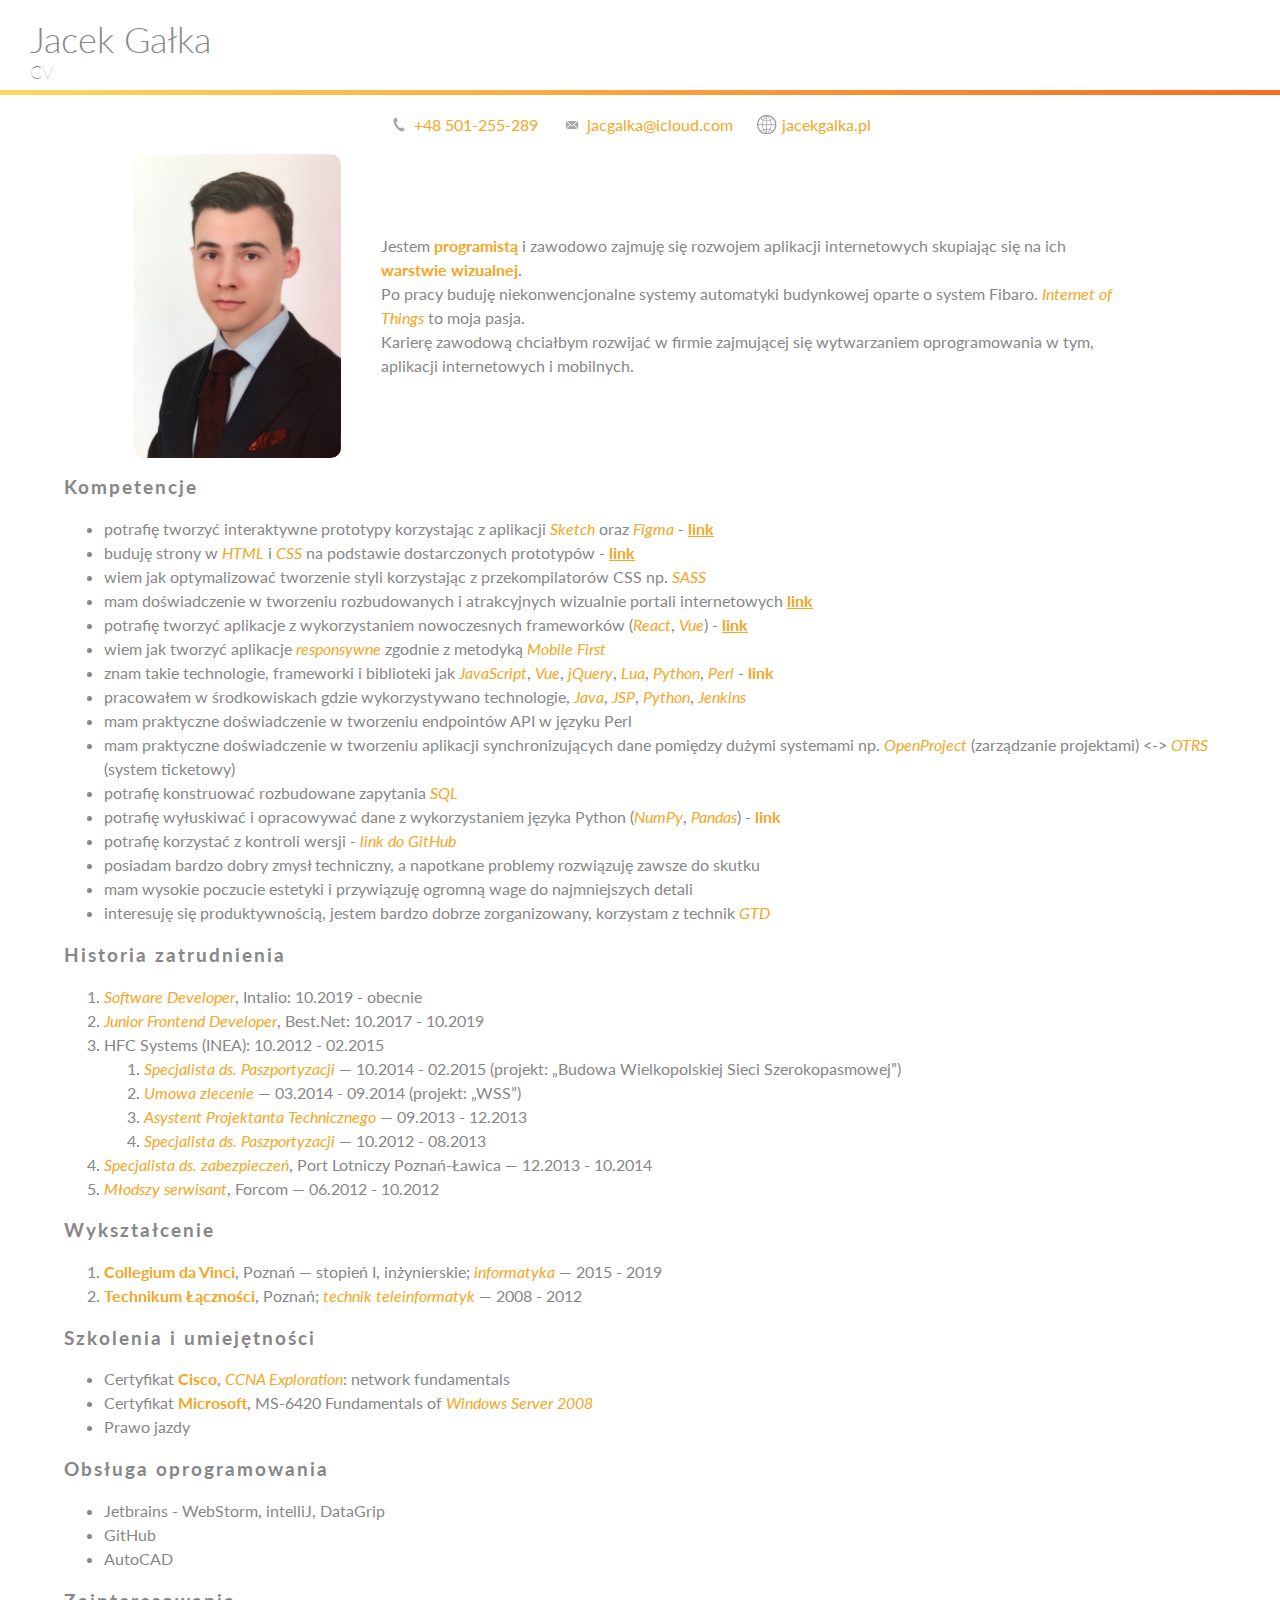
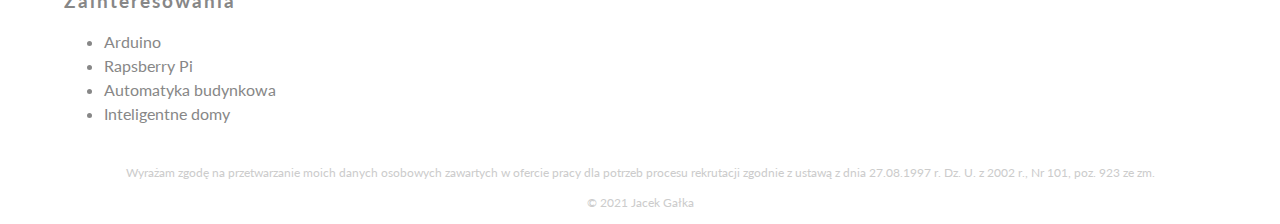
<file: docs/index.html>
<!DOCTYPE html>
<html>
	<head>
		<meta charset="utf-8">
		<meta name="viewport" content="width=device-width, initial-scale=1">
		<title>Jacek Gałka | CV</title>
		<link rel="stylesheet" href="css/main.css">
	</head>
	<body>
		<header>
			<div class="header-logos">
				<a href="http://jacekgalka.pl" id="logo">
					<h1>Jacek Gałka</h1>
					<h2>CV</h2>
				</a>
			</div>
			<div class="gradient-border"></div>
		</header>
		<div class="content">
			<section class="contact-info">
				<span class="phone"><a href="tel:+48 501-255-289">+48 501-255-289</a></span>
				<span class="mail"><a href="mailto:jacgalka@icloud.com">jacgalka@icloud.com</a></span>
				<span class="website"><a href="http://jacekgalka.pl">jacekgalka.pl</a></span>
			</section>

			<section class="description">
				<img src="img/jacek-new.jpg" alt="Zdjęcie profilowe" class="profile-photo">
				<p>
					Jestem <b>programistą</b> i zawodowo zajmuję się rozwojem aplikacji internetowych skupiając się na ich <b>warstwie wizualnej</b>.
					<br>
					Po pracy buduję niekonwencjonalne systemy automatyki budynkowej oparte o system Fibaro. <i>Internet of Things</i> to moja pasja.
					<br>
					Karierę zawodową chciałbym rozwijać w firmie zajmującej się wytwarzaniem oprogramowania w tym, aplikacji internetowych i mobilnych.

				</p>
			</section>

			<section id="kompetencje" class="informacje">
				<h3>Kompetencje</h3>
				<ul>
					<li>potrafię tworzyć interaktywne prototypy korzystając z aplikacji <i>Sketch</i> oraz <i>Figma</i> - <a href="https://www.sketch.com/s/3a93ea0c-9234-4f59-8a90-f891801ad3f0/a/JJ2wb7/play"><b><u>link</u></b></a></li>
					<li>buduję strony w <i>HTML</i> i <i>CSS</i> na podstawie dostarczonych prototypów - <a href="https://maxibiuro.pl"><b><u>link</u></b></a></li>
					<li>wiem jak optymalizować tworzenie styli korzystając z przekompilatorów CSS np. <i>SASS</i></li>
					<li>mam doświadczenie w tworzeniu rozbudowanych i atrakcyjnych wizualnie portali internetowych <a href="httsp://peka.pl/"><b><u>link</u></b></a></li>
					<li>potrafię tworzyć aplikacje z wykorzystaniem nowoczesnych frameworków (<i>React</i>, <i>Vue</i>) - <a href="http://jacekgalka.pl/art-dent-age"><b><u>link</u></b></a> </li>
					<li>wiem jak tworzyć aplikacje <i>responsywne</i> zgodnie z metodyką <i>Mobile First</i></li>
					<li>znam takie technologie, frameworki i biblioteki jak <i>JavaScript</i>, <i>Vue</i>, <i>jQuery</i>, <i>Lua</i>, <i>Python</i>, <i>Perl</i> - <a href="https://github.com/Jaclawiciel"><b>link</b></a></li>
					<li>pracowałem w środkowiskach gdzie wykorzystywano technologie, <i>Java</i>, <i>JSP</i>, <i>Python</i>, <i>Jenkins</i></li>
					<li>mam praktyczne doświadczenie w tworzeniu endpointów API w języku Perl</li>
					<li>mam praktyczne doświadczenie w tworzeniu aplikacji synchronizujących dane pomiędzy dużymi systemami np. <i>OpenProject</i> (zarządzanie projektami) <-> <i>OTRS</i> (system ticketowy)</li>
					<li>potrafię konstruować rozbudowane zapytania <i>SQL</i></li>
					<li>potrafię wyłuskiwać i opracowywać dane z wykorzystaniem języka Python (<i>NumPy</i>, <i>Pandas</i>) - <a href="https://github.com/xnextx/Fibaro_ML_KevinMode"><b>link</b></a></li>
					<li>potrafię korzystać z kontroli wersji - <a href="https://github.com/Jaclawiciel"><i> link do GitHub</i></a></li>
					<li>posiadam bardzo dobry zmysł techniczny, a napotkane problemy rozwiązuję zawsze do skutku</li>
					<li>mam wysokie poczucie estetyki i przywiązuję ogromną wage do najmniejszych detali</li>
					<li>interesuję się produktywnością, jestem bardzo dobrze zorganizowany, korzystam z technik <i>GTD</i></li>
				</ul>
			</section>
			<section id="historia" class="informacje">
				<h3>Historia zatrudnienia</h3>
				<ul>
					<li><i>Software Developer</i>, Intalio: 10.2019 - obecnie</li>
                    <li><i>Junior Frontend Developer</i>, Best.Net: 10.2017 - 10.2019</li>
					<li>HFC Systems (INEA): 10.2012 - 02.2015</li>
					<ul>
						<li><i>Specjalista ds. Paszportyzacji</i> — 10.2014 - 02.2015 (projekt: „Budowa Wielkopolskiej Sieci
							Szerokopasmowej”)
						</li>
						<li><i>Umowa zlecenie</i> — 03.2014 - 09.2014 (projekt: „WSS”)</li>
						<li><i>Asystent Projektanta Technicznego</i> — 09.2013 - 12.2013</li>
						<li><i>Specjalista ds. Paszportyzacji</i> — 10.2012 - 08.2013</li>
					</ul>
					<li><i>Specjalista ds. zabezpieczeń</i>, Port Lotniczy Poznań-Ławica — 12.2013 - 10.2014</li>
					<li><i>Młodszy serwisant</i>, Forcom — 06.2012 - 10.2012</li>
				</ul>
			</section>


			<section id="wyksztalcenie" class="informacje">
				<h3>Wykształcenie</h3>
				<ul>
					<li><b>Collegium da Vinci</b>, Poznań — stopień I, inżynierskie; <i>informatyka</i> — 2015 -
						2019
					</li>
					<li><b>Technikum Łączności</b>, Poznań; <i>technik teleinformatyk</i> — 2008 - 2012</li>
				</ul>
			</section>

			<section id="szkolenia" class="informacje">
				<h3>Szkolenia i umiejętności</h3>
				<ul>
					<li>Certyfikat <b>Cisco</b>, <i>CCNA Exploration</i>: network fundamentals</li>
					<li>Certyfikat <b>Microsoft</b>, MS-6420 Fundamentals of <i>Windows Server 2008</i></li>
					<li>Prawo jazdy</li>
				</ul>
			</section>

			<section id="oprogramowanie" class="informacje">
				<h3>Obsługa oprogramowania</h3>
				<ul>
					<li>Jetbrains - WebStorm, intelliJ, DataGrip</li>
					<li>GitHub</li>
					<li>AutoCAD</li>
				</ul>
			</section>

            <section id="zainteresowania" class="informacje">
                <h3>Zainteresowania</h3>
                <ul>
                    <li>Arduino</li>
                    <li>Rapsberry Pi</li>
                    <li>Automatyka budynkowa</li>
                    <li>Inteligentne domy</li>
                </ul>
            </section>
		</div>
		<footer>
			<p>Wyrażam zgodę na przetwarzanie moich danych osobowych zawartych w ofercie pracy dla potrzeb procesu rekrutacji zgodnie z ustawą z dnia 27.08.1997 r. Dz. U. z 2002 r., Nr 101, poz. 923 ze zm.</p>
			<p>&copy; 2021 Jacek Gałka</p>
		</footer>
	</body>
</html>
</file>
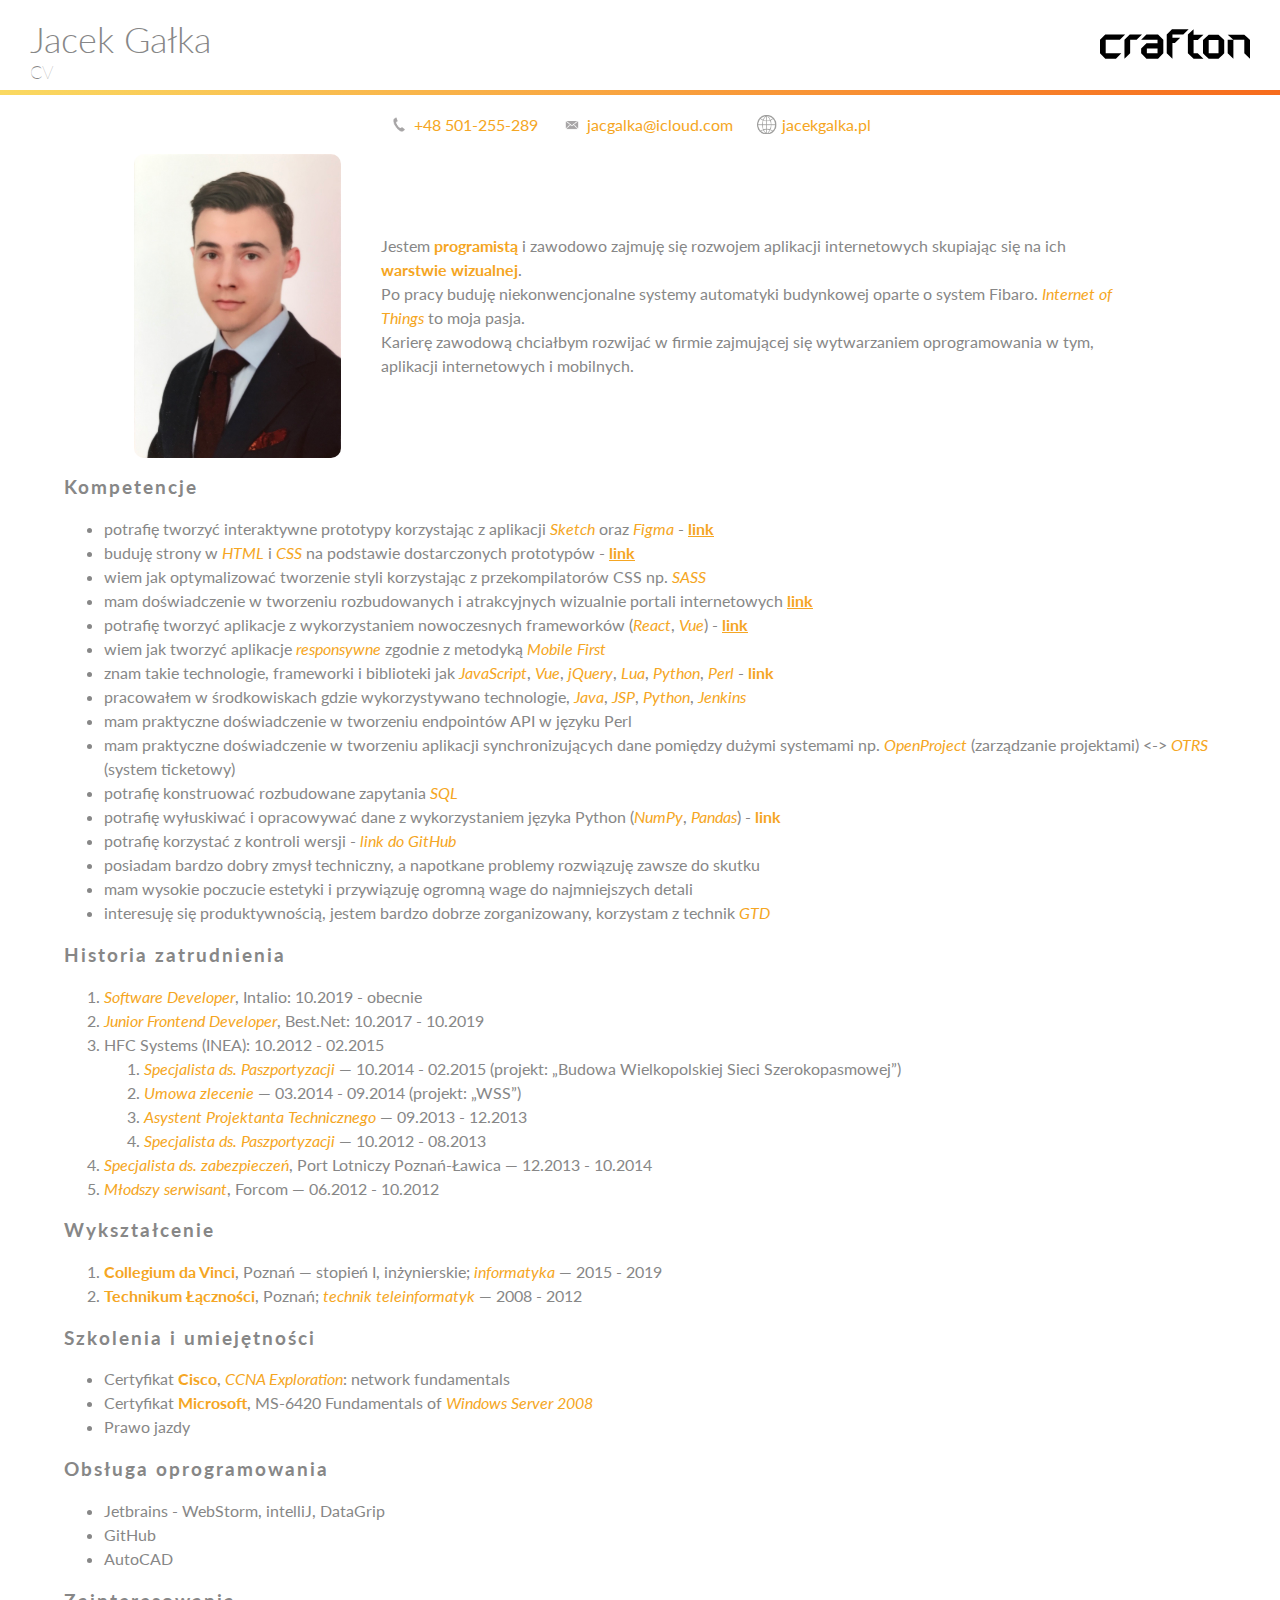
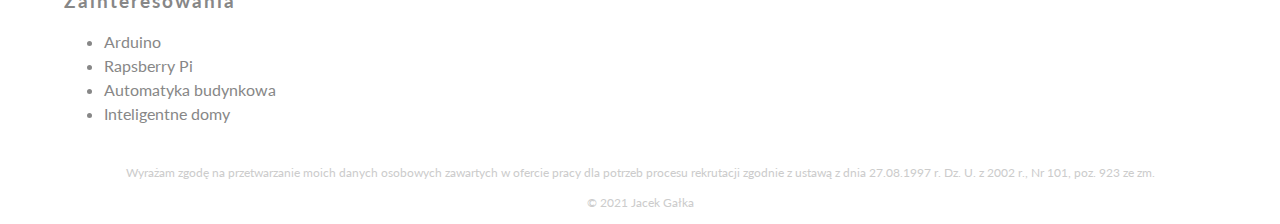
<file: docs/crafton.html>
<!DOCTYPE html>
<html>
<head>
    <meta charset="utf-8">
    <meta name="viewport" content="width=device-width, initial-scale=1">
    <title>Jacek Gałka | CV</title>
    <link rel="stylesheet" href="css/main.css">
</head>
<body>
<header>
    <div class="header-logos">
        <a href="http://jacekgalka.pl" id="logo">
            <h1>Jacek Gałka</h1>
            <h2>CV</h2>
        </a>
        <a href="https://crafton.pl" class="company-logo crafton">
            <svg version="1.1" width="487.30249" height="96.447128" viewBox="0 0 487.30249 96.447128"><path d="m 303.98063,-2.5e-4 -18.54625,17.2125 0.0575,0 0,61.425 18.5325,17.20625 0,-0.08375 32.02875,0 -18.54125,-17.21875 -13.4875,0 0,-43.48625 13.58625,0 0,-0.05875 18.495,-17.1575 -0.485,0 0.06,-0.0475 -18.55375,0 0,0.0475 -13.1025,0 0,8.41625 -0.0437,0.05125 0,-26.30625 z m -70.15125,0.11625 -17.0275,17.09625 0,61.425 18.50375,17.2325 0,-50.73875 7.97875,0 17.34375,-17.4175 -25.3225,0 0,-10.17875 35.29625,0 17.42375,-17.41875 -54.19625,0 z m -216.70875,17.30375 -17.12,17.2175 0,44 17.255,17.20625 34.6075,0 17.37,-17.20625 -50.695,0 0,-44 45.93625,0 17.2125,-17.2175 -64.56625,0 z m 79.5525,0.115 -17.225,17.2225 0,61.69 18.45875,-18.5 0.08875,-43.19 20.9825,0 17.47625,-17.2225 -39.78125,0 z m 54.15875,0.045 -17.16125,17.1775 72.01,0 -17.11875,-17.1775 -37.73,0 z m 264.06,0.21125 18.42375,16.645 0,0.03875 0.12125,0.10875 35.3275,0 0,0.11625 0.001,0 0.0937,43.93125 0,0.0062 -0.095,0 18.53875,17.20625 0,-61.8075 -0.6075,0 -8.66125,-7.83625 -9.27,-8.36125 -35.3275,0 0,-0.0475 -18.545,0 z m -61.735,0.0475 -12.36125,11.48375 -6.18875,5.7325 0,43.5375 18.55,-0.01875 0,-43.44125 11.10625,0.03875 39.3025,0 0,-0.11625 -6.1825,-5.7325 -12.35875,-11.48375 -31.8675,0 z m 61.65875,16.71375 0,44.085 -0.0412,0 18.54125,17.20625 0,-61.29125 -18.5,0 z m -227.9075,0.23875 0.0137,15.715 -0.0137,-4.995 -34.695,-0.05 -1.1475,0 -17.395,17.4425 0,0.0075 0.0163,15.66875 -0.045,0.0125 17.275,17.25125 36.045,0.02625 1.57125,0 17.19125,-17.2775 0,-43.80125 -0.0437,-0.03375 -18.7725,0.03375 z m -34.695,28.12 34.7225,0 0.015,15.68125 -34.7375,0 0,-15.68125 z m 232.81125,-27.67625 0,43.3575 -50.4175,0 0,0.045 6.18875,5.73 12.36125,11.47625 31.8675,0 5.075,-4.7025 7.28375,-6.77375 6.1825,-5.73 0,-43.46625 -18.54125,0.06375 z"></path></svg>
        </a>
    </div>
    <div class="gradient-border"></div>
</header>
<div class="content">
    <section class="contact-info">
        <span class="phone"><a href="tel:+48 501-255-289">+48 501-255-289</a></span>
        <span class="mail"><a href="mailto:jacgalka@icloud.com">jacgalka@icloud.com</a></span>
        <span class="website"><a href="http://jacekgalka.pl">jacekgalka.pl</a></span>
    </section>

    <section class="description">
        <img src="img/jacek-new.jpg" alt="Zdjęcie profilowe" class="profile-photo">
        <p>
            Jestem <b>programistą</b> i zawodowo zajmuję się rozwojem aplikacji internetowych skupiając się na ich <b>warstwie wizualnej</b>.
            <br>
            Po pracy buduję niekonwencjonalne systemy automatyki budynkowej oparte o system Fibaro. <i>Internet of Things</i> to moja pasja.
            <br>
            Karierę zawodową chciałbym rozwijać w firmie zajmującej się wytwarzaniem oprogramowania w tym, aplikacji internetowych i mobilnych.

        </p>
    </section>

    <section id="kompetencje" class="informacje">
        <h3>Kompetencje</h3>
        <ul>
            <li>potrafię tworzyć interaktywne prototypy korzystając z aplikacji <i>Sketch</i> oraz <i>Figma</i> - <a href="https://www.sketch.com/s/3a93ea0c-9234-4f59-8a90-f891801ad3f0/a/JJ2wb7/play"><b><u>link</u></b></a></li>
            <li>buduję strony w <i>HTML</i> i <i>CSS</i> na podstawie dostarczonych prototypów - <a href="https://maxibiuro.pl"><b><u>link</u></b></a></li>
            <li>wiem jak optymalizować tworzenie styli korzystając z przekompilatorów CSS np. <i>SASS</i></li>
            <li>mam doświadczenie w tworzeniu rozbudowanych i atrakcyjnych wizualnie portali internetowych <a href="httsp://peka.pl/"><b><u>link</u></b></a></li>
            <li>potrafię tworzyć aplikacje z wykorzystaniem nowoczesnych frameworków (<i>React</i>, <i>Vue</i>) - <a href="http://jacekgalka.pl/art-dent-age"><b><u>link</u></b></a> </li>
            <li>wiem jak tworzyć aplikacje <i>responsywne</i> zgodnie z metodyką <i>Mobile First</i></li>
            <li>znam takie technologie, frameworki i biblioteki jak <i>JavaScript</i>, <i>Vue</i>, <i>jQuery</i>, <i>Lua</i>, <i>Python</i>, <i>Perl</i> - <a href="https://github.com/Jaclawiciel"><b>link</b></a></li>
            <li>pracowałem w środkowiskach gdzie wykorzystywano technologie, <i>Java</i>, <i>JSP</i>, <i>Python</i>, <i>Jenkins</i></li>
            <li>mam praktyczne doświadczenie w tworzeniu endpointów API w języku Perl</li>
            <li>mam praktyczne doświadczenie w tworzeniu aplikacji synchronizujących dane pomiędzy dużymi systemami np. <i>OpenProject</i> (zarządzanie projektami) <-> <i>OTRS</i> (system ticketowy)</li>
            <li>potrafię konstruować rozbudowane zapytania <i>SQL</i></li>
            <li>potrafię wyłuskiwać i opracowywać dane z wykorzystaniem języka Python (<i>NumPy</i>, <i>Pandas</i>) - <a href="https://github.com/xnextx/Fibaro_ML_KevinMode"><b>link</b></a></li>
            <li>potrafię korzystać z kontroli wersji - <a href="https://github.com/Jaclawiciel"><i> link do GitHub</i></a></li>
            <li>posiadam bardzo dobry zmysł techniczny, a napotkane problemy rozwiązuję zawsze do skutku</li>
            <li>mam wysokie poczucie estetyki i przywiązuję ogromną wage do najmniejszych detali</li>
            <li>interesuję się produktywnością, jestem bardzo dobrze zorganizowany, korzystam z technik <i>GTD</i></li>
        </ul>
    </section>
    <section id="historia" class="informacje">
        <h3>Historia zatrudnienia</h3>
        <ul>
            <li><i>Software Developer</i>, Intalio: 10.2019 - obecnie</li>
            <li><i>Junior Frontend Developer</i>, Best.Net: 10.2017 - 10.2019</li>
            <li>HFC Systems (INEA): 10.2012 - 02.2015</li>
            <ul>
                <li><i>Specjalista ds. Paszportyzacji</i> — 10.2014 - 02.2015 (projekt: „Budowa Wielkopolskiej Sieci
                    Szerokopasmowej”)
                </li>
                <li><i>Umowa zlecenie</i> — 03.2014 - 09.2014 (projekt: „WSS”)</li>
                <li><i>Asystent Projektanta Technicznego</i> — 09.2013 - 12.2013</li>
                <li><i>Specjalista ds. Paszportyzacji</i> — 10.2012 - 08.2013</li>
            </ul>
            <li><i>Specjalista ds. zabezpieczeń</i>, Port Lotniczy Poznań-Ławica — 12.2013 - 10.2014</li>
            <li><i>Młodszy serwisant</i>, Forcom — 06.2012 - 10.2012</li>
        </ul>
    </section>


    <section id="wyksztalcenie" class="informacje">
        <h3>Wykształcenie</h3>
        <ul>
            <li><b>Collegium da Vinci</b>, Poznań — stopień I, inżynierskie; <i>informatyka</i> — 2015 -
                2019
            </li>
            <li><b>Technikum Łączności</b>, Poznań; <i>technik teleinformatyk</i> — 2008 - 2012</li>
        </ul>
    </section>

    <section id="szkolenia" class="informacje">
        <h3>Szkolenia i umiejętności</h3>
        <ul>
            <li>Certyfikat <b>Cisco</b>, <i>CCNA Exploration</i>: network fundamentals</li>
            <li>Certyfikat <b>Microsoft</b>, MS-6420 Fundamentals of <i>Windows Server 2008</i></li>
            <li>Prawo jazdy</li>
        </ul>
    </section>

    <section id="oprogramowanie" class="informacje">
        <h3>Obsługa oprogramowania</h3>
        <ul>
            <li>Jetbrains - WebStorm, intelliJ, DataGrip</li>
            <li>GitHub</li>
            <li>AutoCAD</li>
        </ul>
    </section>

    <section id="zainteresowania" class="informacje">
        <h3>Zainteresowania</h3>
        <ul>
            <li>Arduino</li>
            <li>Rapsberry Pi</li>
            <li>Automatyka budynkowa</li>
            <li>Inteligentne domy</li>
        </ul>
    </section>
</div>
<footer>
    <p>Wyrażam zgodę na przetwarzanie moich danych osobowych zawartych w ofercie pracy dla potrzeb procesu rekrutacji zgodnie z ustawą z dnia 27.08.1997 r. Dz. U. z 2002 r., Nr 101, poz. 923 ze zm.</p>
    <p>&copy; 2021 Jacek Gałka</p>
</footer>
</body>
</html>
</file>
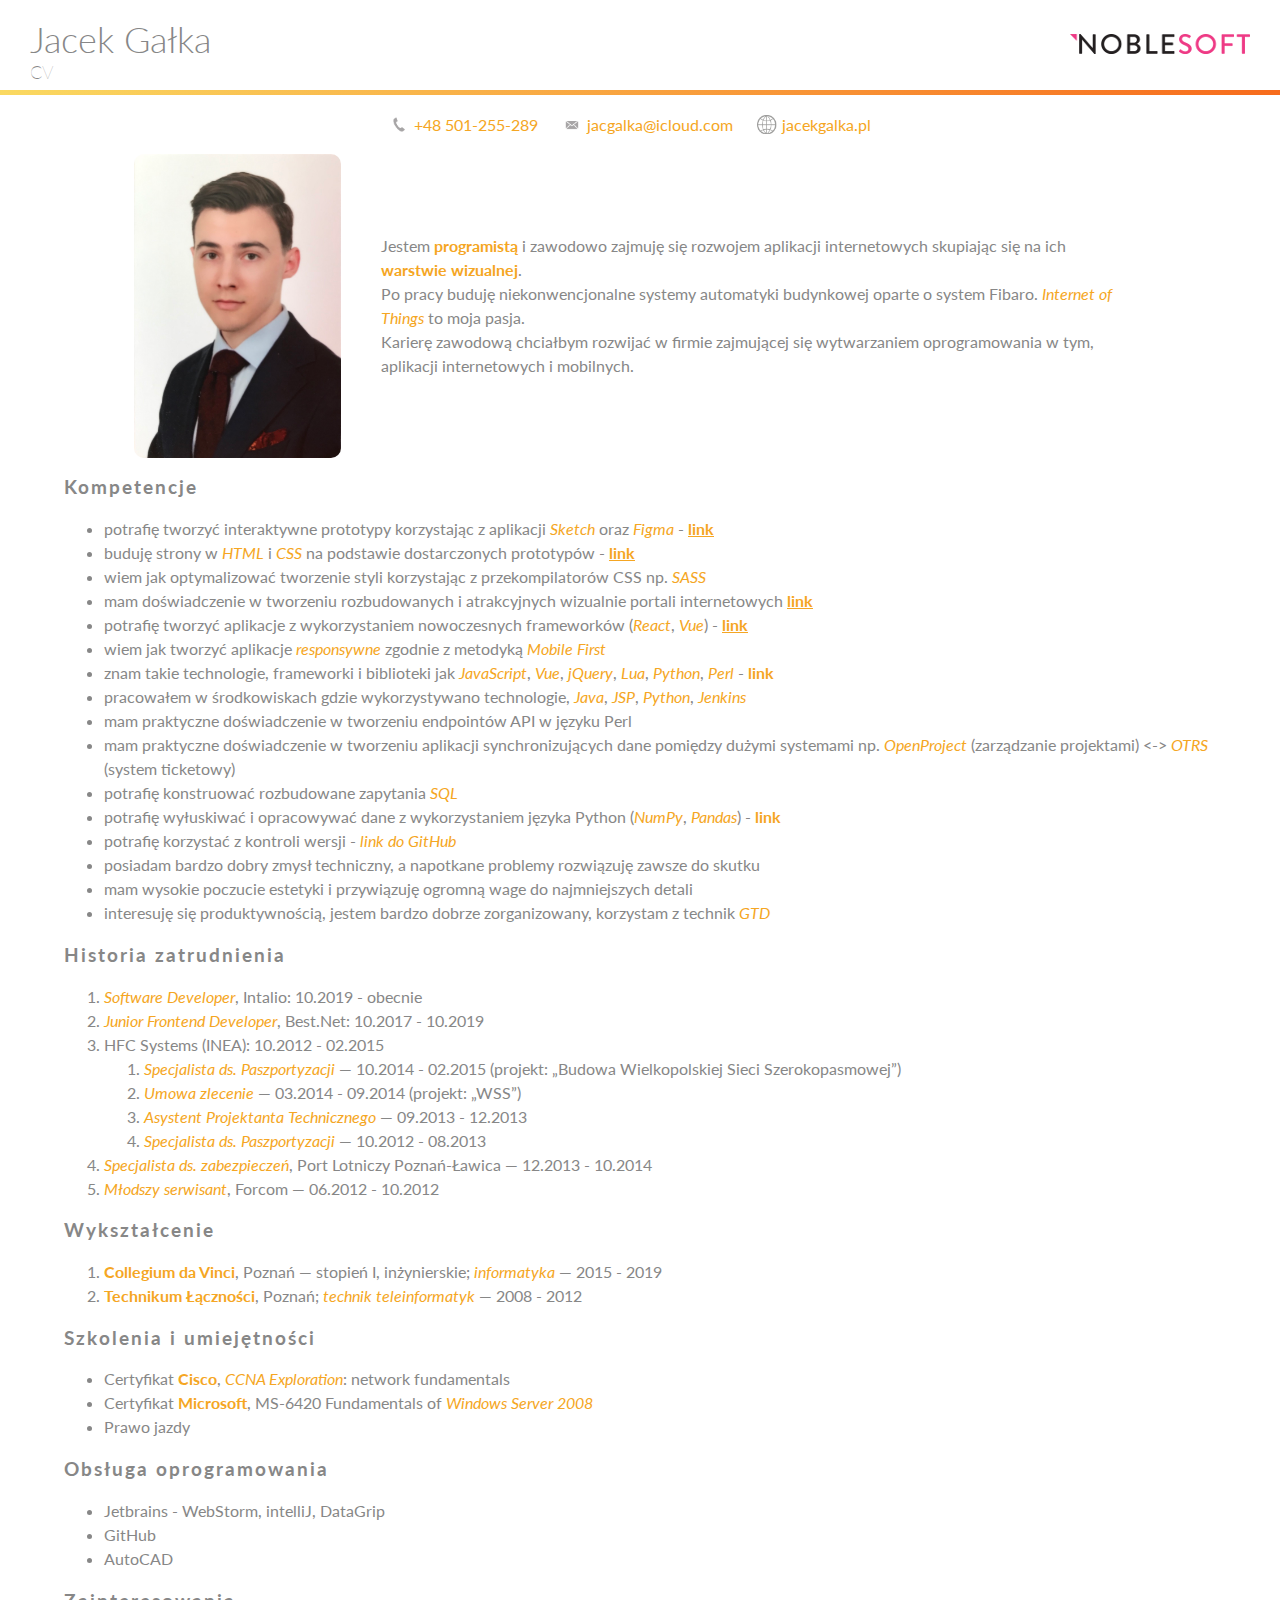
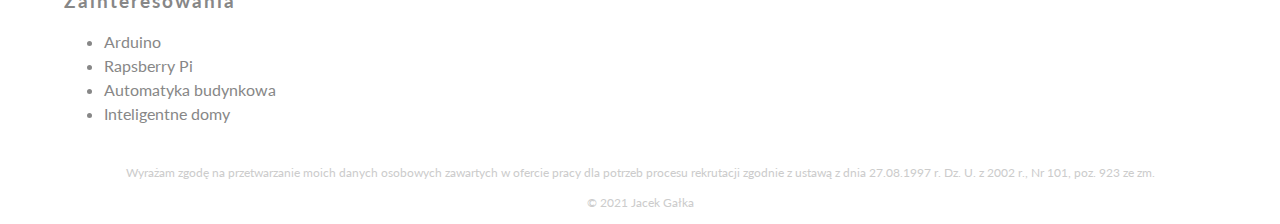
<file: docs/noblesoft.html>
<!DOCTYPE html>
<html>
<head>
    <meta charset="utf-8">
    <meta name="viewport" content="width=device-width, initial-scale=1">
    <title>Jacek Gałka | CV</title>
    <link rel="stylesheet" href="css/main.css">
</head>
<body>
<header>
    <div class="header-logos">
        <a href="http://jacekgalka.pl" id="logo">
            <h1>Jacek Gałka</h1>
            <h2>CV</h2>
        </a>
        <a href="http://www.noblesoft.pl" class="company-logo noblesoft">
            <img src="img/noblesoft.png">
        </a>
    </div>
    <div class="gradient-border"></div>
</header>
<div class="content">
    <section class="contact-info">
        <span class="phone"><a href="tel:+48 501-255-289">+48 501-255-289</a></span>
        <span class="mail"><a href="mailto:jacgalka@icloud.com">jacgalka@icloud.com</a></span>
        <span class="website"><a href="http://jacekgalka.pl">jacekgalka.pl</a></span>
    </section>

    <section class="description">
        <img src="img/jacek-new.jpg" alt="Zdjęcie profilowe" class="profile-photo">
        <p>
            Jestem <b>programistą</b> i zawodowo zajmuję się rozwojem aplikacji internetowych skupiając się na ich <b>warstwie wizualnej</b>.
            <br>
            Po pracy buduję niekonwencjonalne systemy automatyki budynkowej oparte o system Fibaro. <i>Internet of Things</i> to moja pasja.
            <br>
            Karierę zawodową chciałbym rozwijać w firmie zajmującej się wytwarzaniem oprogramowania w tym, aplikacji internetowych i mobilnych.

        </p>
    </section>

    <section id="kompetencje" class="informacje">
        <h3>Kompetencje</h3>
        <ul>
            <li>potrafię tworzyć interaktywne prototypy korzystając z aplikacji <i>Sketch</i> oraz <i>Figma</i> - <a href="https://www.sketch.com/s/3a93ea0c-9234-4f59-8a90-f891801ad3f0/a/JJ2wb7/play"><b><u>link</u></b></a></li>
            <li>buduję strony w <i>HTML</i> i <i>CSS</i> na podstawie dostarczonych prototypów - <a href="https://maxibiuro.pl"><b><u>link</u></b></a></li>
            <li>wiem jak optymalizować tworzenie styli korzystając z przekompilatorów CSS np. <i>SASS</i></li>
            <li>mam doświadczenie w tworzeniu rozbudowanych i atrakcyjnych wizualnie portali internetowych <a href="httsp://peka.pl/"><b><u>link</u></b></a></li>
            <li>potrafię tworzyć aplikacje z wykorzystaniem nowoczesnych frameworków (<i>React</i>, <i>Vue</i>) - <a href="http://jacekgalka.pl/art-dent-age"><b><u>link</u></b></a> </li>
            <li>wiem jak tworzyć aplikacje <i>responsywne</i> zgodnie z metodyką <i>Mobile First</i></li>
            <li>znam takie technologie, frameworki i biblioteki jak <i>JavaScript</i>, <i>Vue</i>, <i>jQuery</i>, <i>Lua</i>, <i>Python</i>, <i>Perl</i> - <a href="https://github.com/Jaclawiciel"><b>link</b></a></li>
            <li>pracowałem w środkowiskach gdzie wykorzystywano technologie, <i>Java</i>, <i>JSP</i>, <i>Python</i>, <i>Jenkins</i></li>
            <li>mam praktyczne doświadczenie w tworzeniu endpointów API w języku Perl</li>
            <li>mam praktyczne doświadczenie w tworzeniu aplikacji synchronizujących dane pomiędzy dużymi systemami np. <i>OpenProject</i> (zarządzanie projektami) <-> <i>OTRS</i> (system ticketowy)</li>
            <li>potrafię konstruować rozbudowane zapytania <i>SQL</i></li>
            <li>potrafię wyłuskiwać i opracowywać dane z wykorzystaniem języka Python (<i>NumPy</i>, <i>Pandas</i>) - <a href="https://github.com/xnextx/Fibaro_ML_KevinMode"><b>link</b></a></li>
            <li>potrafię korzystać z kontroli wersji - <a href="https://github.com/Jaclawiciel"><i> link do GitHub</i></a></li>
            <li>posiadam bardzo dobry zmysł techniczny, a napotkane problemy rozwiązuję zawsze do skutku</li>
            <li>mam wysokie poczucie estetyki i przywiązuję ogromną wage do najmniejszych detali</li>
            <li>interesuję się produktywnością, jestem bardzo dobrze zorganizowany, korzystam z technik <i>GTD</i></li>
        </ul>
    </section>
    <section id="historia" class="informacje">
        <h3>Historia zatrudnienia</h3>
        <ul>
            <li><i>Software Developer</i>, Intalio: 10.2019 - obecnie</li>
            <li><i>Junior Frontend Developer</i>, Best.Net: 10.2017 - 10.2019</li>
            <li>HFC Systems (INEA): 10.2012 - 02.2015</li>
            <ul>
                <li><i>Specjalista ds. Paszportyzacji</i> — 10.2014 - 02.2015 (projekt: „Budowa Wielkopolskiej Sieci
                    Szerokopasmowej”)
                </li>
                <li><i>Umowa zlecenie</i> — 03.2014 - 09.2014 (projekt: „WSS”)</li>
                <li><i>Asystent Projektanta Technicznego</i> — 09.2013 - 12.2013</li>
                <li><i>Specjalista ds. Paszportyzacji</i> — 10.2012 - 08.2013</li>
            </ul>
            <li><i>Specjalista ds. zabezpieczeń</i>, Port Lotniczy Poznań-Ławica — 12.2013 - 10.2014</li>
            <li><i>Młodszy serwisant</i>, Forcom — 06.2012 - 10.2012</li>
        </ul>
    </section>


    <section id="wyksztalcenie" class="informacje">
        <h3>Wykształcenie</h3>
        <ul>
            <li><b>Collegium da Vinci</b>, Poznań — stopień I, inżynierskie; <i>informatyka</i> — 2015 -
                2019
            </li>
            <li><b>Technikum Łączności</b>, Poznań; <i>technik teleinformatyk</i> — 2008 - 2012</li>
        </ul>
    </section>

    <section id="szkolenia" class="informacje">
        <h3>Szkolenia i umiejętności</h3>
        <ul>
            <li>Certyfikat <b>Cisco</b>, <i>CCNA Exploration</i>: network fundamentals</li>
            <li>Certyfikat <b>Microsoft</b>, MS-6420 Fundamentals of <i>Windows Server 2008</i></li>
            <li>Prawo jazdy</li>
        </ul>
    </section>

    <section id="oprogramowanie" class="informacje">
        <h3>Obsługa oprogramowania</h3>
        <ul>
            <li>Jetbrains - WebStorm, intelliJ, DataGrip</li>
            <li>GitHub</li>
            <li>AutoCAD</li>
        </ul>
    </section>

    <section id="zainteresowania" class="informacje">
        <h3>Zainteresowania</h3>
        <ul>
            <li>Arduino</li>
            <li>Rapsberry Pi</li>
            <li>Automatyka budynkowa</li>
            <li>Inteligentne domy</li>
        </ul>
    </section>
</div>
<footer>
    <p>Wyrażam zgodę na przetwarzanie moich danych osobowych zawartych w ofercie pracy dla potrzeb procesu rekrutacji zgodnie z ustawą z dnia 27.08.1997 r. Dz. U. z 2002 r., Nr 101, poz. 923 ze zm.</p>
    <p>&copy; 2021 Jacek Gałka</p>
</footer>
</body>
</html>
</file>
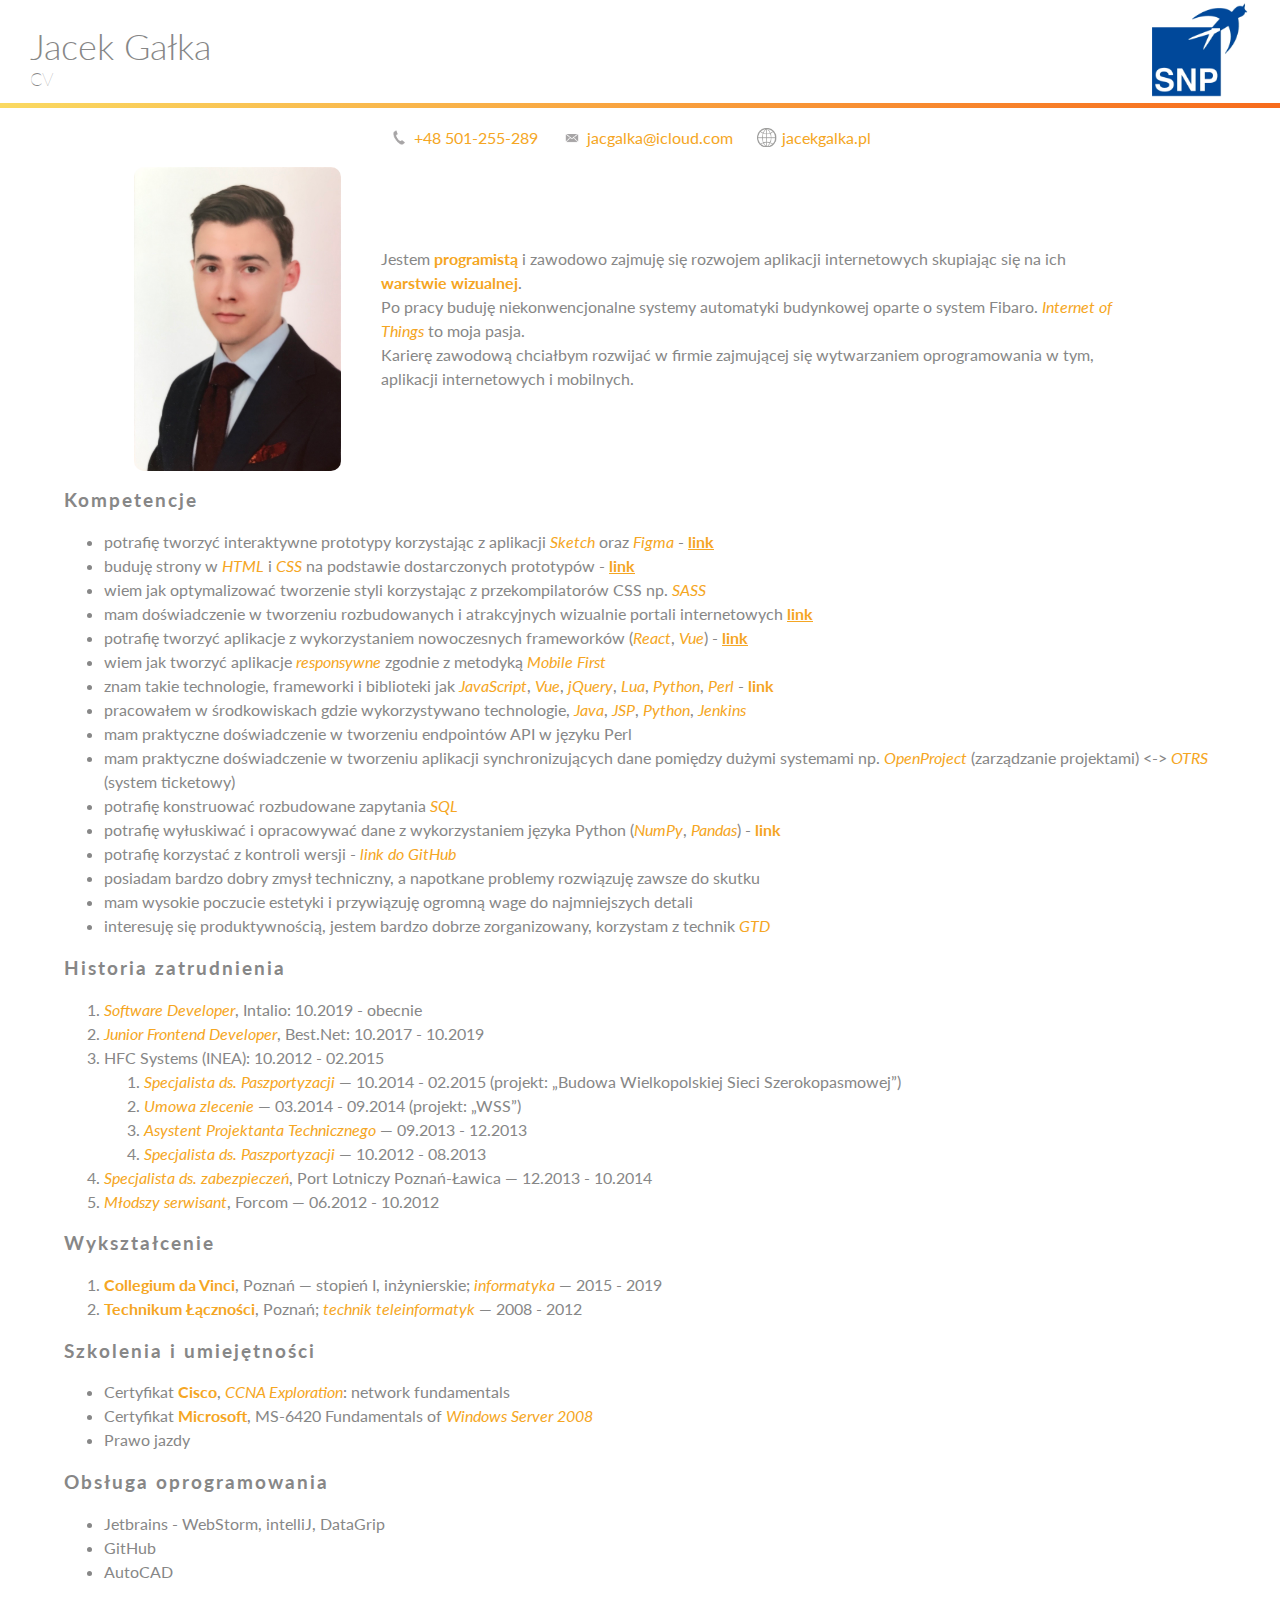
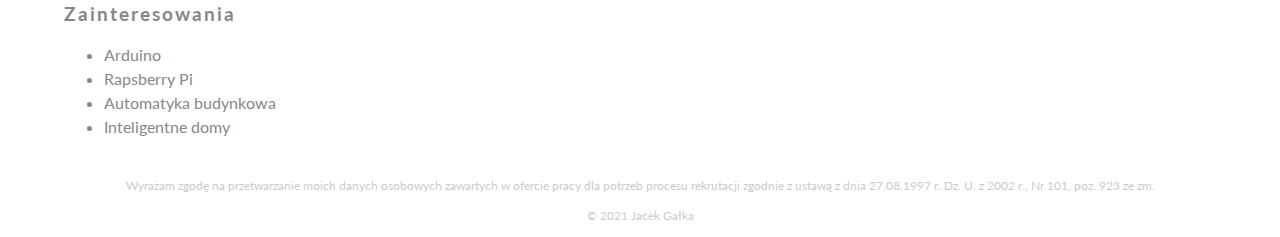
<file: docs/snp.html>
<!DOCTYPE html>
<html>
<head>
    <meta charset="utf-8">
    <meta name="viewport" content="width=device-width, initial-scale=1">
    <title>Jacek Gałka | CV</title>
    <link rel="stylesheet" href="css/main.css">
</head>
<body>
<header>
    <div class="header-logos">
        <a href="http://jacekgalka.pl" id="logo">
            <h1>Jacek Gałka</h1>
            <h2>CV</h2>
        </a>
        <a href="https://www.snp-poland.com/pl/" class="company-logo">
            <img src="img/snp.jpg">
        </a>
    </div>
    <div class="gradient-border"></div>
</header>
<div class="content">
    <section class="contact-info">
        <span class="phone"><a href="tel:+48 501-255-289">+48 501-255-289</a></span>
        <span class="mail"><a href="mailto:jacgalka@icloud.com">jacgalka@icloud.com</a></span>
        <span class="website"><a href="http://jacekgalka.pl">jacekgalka.pl</a></span>
    </section>

    <section class="description">
        <img src="img/jacek-new.jpg" alt="Zdjęcie profilowe" class="profile-photo">
        <p>
            Jestem <b>programistą</b> i zawodowo zajmuję się rozwojem aplikacji internetowych skupiając się na ich <b>warstwie wizualnej</b>.
            <br>
            Po pracy buduję niekonwencjonalne systemy automatyki budynkowej oparte o system Fibaro. <i>Internet of Things</i> to moja pasja.
            <br>
            Karierę zawodową chciałbym rozwijać w firmie zajmującej się wytwarzaniem oprogramowania w tym, aplikacji internetowych i mobilnych.

        </p>
    </section>

    <section id="kompetencje" class="informacje">
        <h3>Kompetencje</h3>
        <ul>
            <li>potrafię tworzyć interaktywne prototypy korzystając z aplikacji <i>Sketch</i> oraz <i>Figma</i> - <a href="https://www.sketch.com/s/3a93ea0c-9234-4f59-8a90-f891801ad3f0/a/JJ2wb7/play"><b><u>link</u></b></a></li>
            <li>buduję strony w <i>HTML</i> i <i>CSS</i> na podstawie dostarczonych prototypów - <a href="https://maxibiuro.pl"><b><u>link</u></b></a></li>
            <li>wiem jak optymalizować tworzenie styli korzystając z przekompilatorów CSS np. <i>SASS</i></li>
            <li>mam doświadczenie w tworzeniu rozbudowanych i atrakcyjnych wizualnie portali internetowych <a href="httsp://peka.pl/"><b><u>link</u></b></a></li>
            <li>potrafię tworzyć aplikacje z wykorzystaniem nowoczesnych frameworków (<i>React</i>, <i>Vue</i>) - <a href="http://jacekgalka.pl/art-dent-age"><b><u>link</u></b></a> </li>
            <li>wiem jak tworzyć aplikacje <i>responsywne</i> zgodnie z metodyką <i>Mobile First</i></li>
            <li>znam takie technologie, frameworki i biblioteki jak <i>JavaScript</i>, <i>Vue</i>, <i>jQuery</i>, <i>Lua</i>, <i>Python</i>, <i>Perl</i> - <a href="https://github.com/Jaclawiciel"><b>link</b></a></li>
            <li>pracowałem w środkowiskach gdzie wykorzystywano technologie, <i>Java</i>, <i>JSP</i>, <i>Python</i>, <i>Jenkins</i></li>
            <li>mam praktyczne doświadczenie w tworzeniu endpointów API w języku Perl</li>
            <li>mam praktyczne doświadczenie w tworzeniu aplikacji synchronizujących dane pomiędzy dużymi systemami np. <i>OpenProject</i> (zarządzanie projektami) <-> <i>OTRS</i> (system ticketowy)</li>
            <li>potrafię konstruować rozbudowane zapytania <i>SQL</i></li>
            <li>potrafię wyłuskiwać i opracowywać dane z wykorzystaniem języka Python (<i>NumPy</i>, <i>Pandas</i>) - <a href="https://github.com/xnextx/Fibaro_ML_KevinMode"><b>link</b></a></li>
            <li>potrafię korzystać z kontroli wersji - <a href="https://github.com/Jaclawiciel"><i> link do GitHub</i></a></li>
            <li>posiadam bardzo dobry zmysł techniczny, a napotkane problemy rozwiązuję zawsze do skutku</li>
            <li>mam wysokie poczucie estetyki i przywiązuję ogromną wage do najmniejszych detali</li>
            <li>interesuję się produktywnością, jestem bardzo dobrze zorganizowany, korzystam z technik <i>GTD</i></li>
        </ul>
    </section>
    <section id="historia" class="informacje">
        <h3>Historia zatrudnienia</h3>
        <ul>
            <li><i>Software Developer</i>, Intalio: 10.2019 - obecnie</li>
            <li><i>Junior Frontend Developer</i>, Best.Net: 10.2017 - 10.2019</li>
            <li>HFC Systems (INEA): 10.2012 - 02.2015</li>
            <ul>
                <li><i>Specjalista ds. Paszportyzacji</i> — 10.2014 - 02.2015 (projekt: „Budowa Wielkopolskiej Sieci
                    Szerokopasmowej”)
                </li>
                <li><i>Umowa zlecenie</i> — 03.2014 - 09.2014 (projekt: „WSS”)</li>
                <li><i>Asystent Projektanta Technicznego</i> — 09.2013 - 12.2013</li>
                <li><i>Specjalista ds. Paszportyzacji</i> — 10.2012 - 08.2013</li>
            </ul>
            <li><i>Specjalista ds. zabezpieczeń</i>, Port Lotniczy Poznań-Ławica — 12.2013 - 10.2014</li>
            <li><i>Młodszy serwisant</i>, Forcom — 06.2012 - 10.2012</li>
        </ul>
    </section>


    <section id="wyksztalcenie" class="informacje">
        <h3>Wykształcenie</h3>
        <ul>
            <li><b>Collegium da Vinci</b>, Poznań — stopień I, inżynierskie; <i>informatyka</i> — 2015 -
                2019
            </li>
            <li><b>Technikum Łączności</b>, Poznań; <i>technik teleinformatyk</i> — 2008 - 2012</li>
        </ul>
    </section>

    <section id="szkolenia" class="informacje">
        <h3>Szkolenia i umiejętności</h3>
        <ul>
            <li>Certyfikat <b>Cisco</b>, <i>CCNA Exploration</i>: network fundamentals</li>
            <li>Certyfikat <b>Microsoft</b>, MS-6420 Fundamentals of <i>Windows Server 2008</i></li>
            <li>Prawo jazdy</li>
        </ul>
    </section>

    <section id="oprogramowanie" class="informacje">
        <h3>Obsługa oprogramowania</h3>
        <ul>
            <li>Jetbrains - WebStorm, intelliJ, DataGrip</li>
            <li>GitHub</li>
            <li>AutoCAD</li>
        </ul>
    </section>

    <section id="zainteresowania" class="informacje">
        <h3>Zainteresowania</h3>
        <ul>
            <li>Arduino</li>
            <li>Rapsberry Pi</li>
            <li>Automatyka budynkowa</li>
            <li>Inteligentne domy</li>
        </ul>
    </section>
</div>
<footer>
    <p>Wyrażam zgodę na przetwarzanie moich danych osobowych zawartych w ofercie pracy dla potrzeb procesu rekrutacji zgodnie z ustawą z dnia 27.08.1997 r. Dz. U. z 2002 r., Nr 101, poz. 923 ze zm.</p>
    <p>&copy; 2021 Jacek Gałka</p>
</footer>
</body>
</html>
</file>
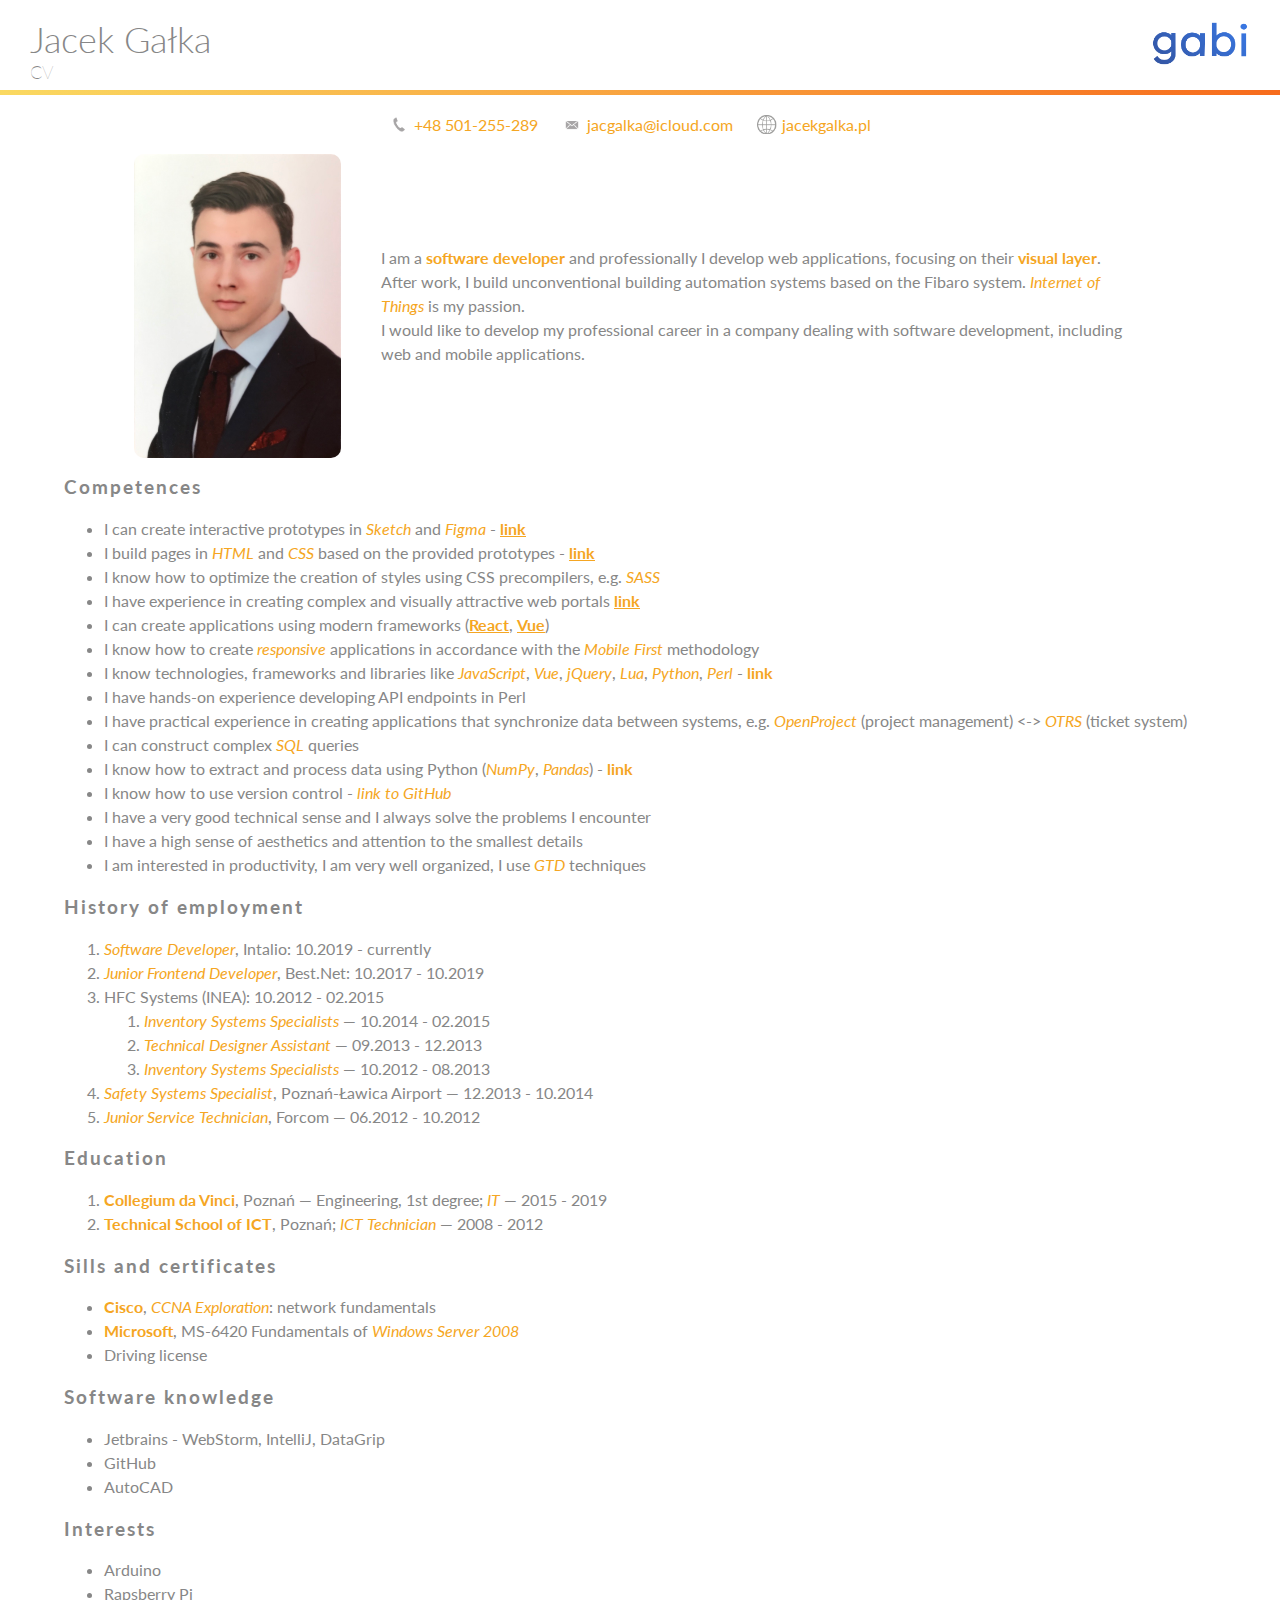
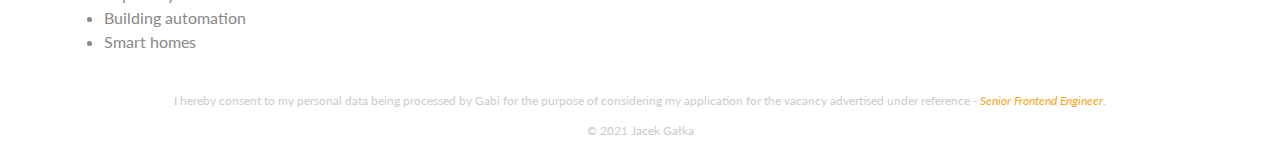
<file: docs/en/gabi.html>
<!DOCTYPE html>
<html>
	<head>
		<meta charset="utf-8">
		<meta name="viewport" content="width=device-width, initial-scale=1">
		<title>Jacek Gałka | CV</title>
		<link rel="stylesheet" href="../css/main.css">
	</head>
	<body>
		<header>
			<div class="header-logos">
				<a href="http://jacekgalka.pl/en" id="logo">
					<h1>Jacek Gałka</h1>
					<h2>CV</h2>
				</a>
				<a href="https://www.gabi.com" class="company-logo gabi">
					<img src="../img/gabi.png" alt="Company logo">
				</a>
			</div>
			<div class="gradient-border"></div>
		</header>
		<div class="content">
			<section class="contact-info">
				<span class="phone"><a href="tel:+48 501-255-289">+48 501-255-289</a></span>
				<span class="mail"><a href="mailto:jacgalka@icloud.com">jacgalka@icloud.com</a></span>
				<span class="website"><a href="http://jacekgalka.pl/en">jacekgalka.pl</a></span>
			</section>

			<section class="description">
				<img src="../img/jacek-new.jpg" alt="Profile photo" class="profile-photo">
				<p>
					I am a <b>software developer</b> and professionally I develop web applications, focusing on their <b>visual layer</b>.
					<br>
					After work, I build unconventional building automation systems based on the Fibaro system. <i>Internet of Things</i> is my passion.
					<br>
					I would like to develop my professional career in a company dealing with software development, including web and mobile applications.
				</p>
			</section>

			<section id="kompetencje" class="informacje">
				<h3>Competences</h3>
				<ul>
					<li>I can create interactive prototypes in <i>Sketch</i> and <i>Figma</i> - <a href="https://www.sketch.com/s/3a93ea0c-9234-4f59-8a90-f891801ad3f0/a/JJ2wb7/play"><b><u>link</u></b></a></li>
					<li>I build pages in <i>HTML</i> and <i>CSS</i> based on the provided prototypes - <a href="https://maxibiuro.pl"><b><u>link</u></b></a></li>
					<li>I know how to optimize the creation of styles using CSS precompilers, e.g. <i>SASS</i></li>
					<li>I have experience in creating complex and visually attractive web portals <a href="httsp://peka.pl/"><b><u>link</u></b></a></li>
					<li>I can create applications using modern frameworks (<a href="http://jacekgalka.pl/art-dent-age"><b><u>React</u></b></a>, <a href="http://jacekgalka.pl/interview-crafton/"><b><u>Vue</u></b></a>)</li>
					<li>I know how to create <i>responsive</i> applications in accordance with the <i>Mobile First</i> methodology</li>
					<li>I know technologies, frameworks and libraries like <i>JavaScript</i>, <i>Vue</i>, <i>jQuery</i>, <i>Lua</i>, <i>Python</i>, <i>Perl</i> - <a href="https://github.com/Jaclawiciel"><b>link</b></a></li>
					<li>I have hands-on experience developing API endpoints in Perl</li>
					<li>I have practical experience in creating applications that synchronize data between systems, e.g. <i>OpenProject</i> (project management) <-> <i>OTRS</i> (ticket system)</li>
					<li>I can construct complex <i>SQL</i> queries</li>
					<li>I know how to extract and process data using Python (<i>NumPy</i>, <i>Pandas</i>) - <a href="https://github.com/xnextx/Fibaro_ML_KevinMode"><b>link</b></a></li>
					<li>I know how to use version control - <a href="https://github.com/Jaclawiciel"><i>link to GitHub</i></a></li>
					<li>I have a very good technical sense and I always solve the problems I encounter</li>
					<li>I have a high sense of aesthetics and attention to the smallest details</li>
					<li>I am interested in productivity, I am very well organized, I use <i>GTD</i> techniques</li>
				</ul>
			</section>
			<section id="historia" class="informacje">
				<h3>History of employment</h3>
				<ul>
					<li><i>Software Developer</i>, Intalio: 10.2019 - currently</li>
                    <li><i>Junior Frontend Developer</i>, Best.Net: 10.2017 - 10.2019</li>
					<li>HFC Systems (INEA): 10.2012 - 02.2015</li>
					<ul>
						<li><i>Inventory Systems Specialists</i> — 10.2014 - 02.2015</li>
						<li><i>Technical Designer Assistant</i> — 09.2013 - 12.2013</li>
						<li><i>Inventory Systems Specialists</i> — 10.2012 - 08.2013</li>
					</ul>
					<li><i>Safety Systems Specialist</i>, Poznań-Ławica Airport — 12.2013 - 10.2014</li>
					<li><i>Junior Service Technician</i>, Forcom — 06.2012 - 10.2012</li>
				</ul>
			</section>


			<section id="wyksztalcenie" class="informacje">
				<h3>Education</h3>
				<ul>
					<li><b>Collegium da Vinci</b>, Poznań — Engineering, 1st degree; <i>IT</i> — 2015 - 2019</li>
					<li><b>Technical School of ICT</b>, Poznań; <i>ICT Technician</i> — 2008 - 2012</li>
				</ul>
			</section>

			<section id="szkolenia" class="informacje">
				<h3>Sills and certificates</h3>
				<ul>
					<li><b>Cisco</b>, <i>CCNA Exploration</i>: network fundamentals</li>
					<li><b>Microsoft</b>, MS-6420 Fundamentals of <i>Windows Server 2008</i></li>
					<li>Driving license</li>
				</ul>
			</section>

			<section id="oprogramowanie" class="informacje">
				<h3>Software knowledge</h3>
				<ul>
					<li>Jetbrains - WebStorm, IntelliJ, DataGrip</li>
					<li>GitHub</li>
					<li>AutoCAD</li>
				</ul>
			</section>

            <section id="zainteresowania" class="informacje">
                <h3>Interests</h3>
                <ul>
                    <li>Arduino</li>
                    <li>Rapsberry Pi</li>
                    <li>Building automation</li>
                    <li>Smart homes</li>
                </ul>
            </section>
		</div>
		<footer>
			<p>I hereby consent to my personal data being processed by Gabi for the purpose of considering my application for the vacancy advertised under reference - <a href="https://jobs.lever.co/gabi/d429bd37-4694-497c-bfe8-8a80555bef96/apply"><i>Senior Frontend Engineer</i></a>. </p>
			<p>&copy; 2021 Jacek Gałka</p>
		</footer>
	</body>
</html>
</file>
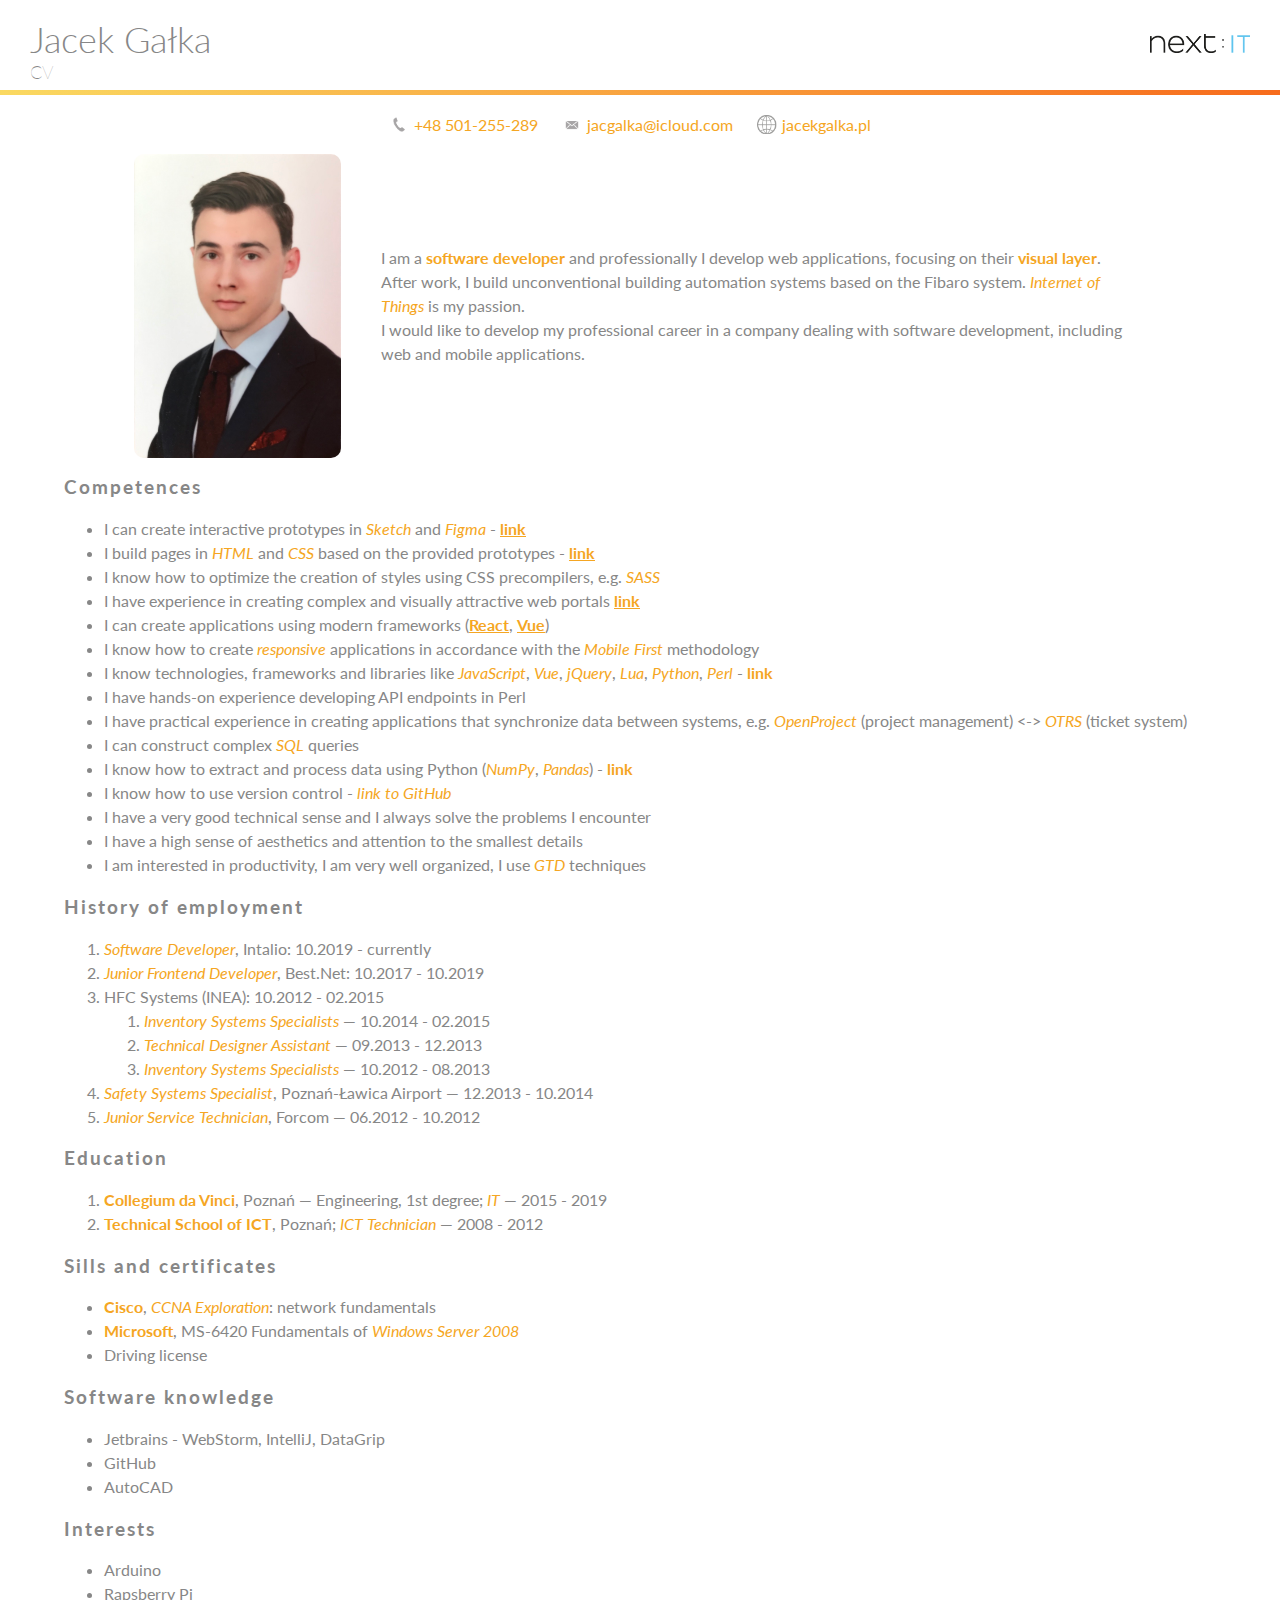
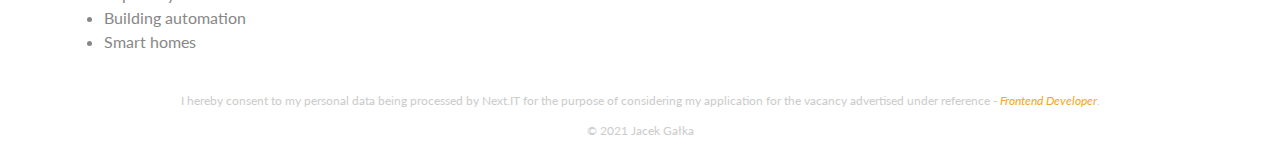
<file: docs/en/next.html>
<!DOCTYPE html>
<html>
	<head>
		<meta charset="utf-8">
		<meta name="viewport" content="width=device-width, initial-scale=1">
		<title>Jacek Gałka | CV</title>
		<link rel="stylesheet" href="../css/main.css">
	</head>
	<body>
		<header>
			<div class="header-logos">
				<a href="http://jacekgalka.pl/en" id="logo">
					<h1>Jacek Gałka</h1>
					<h2>CV</h2>
				</a>
				<a href="https://it.next.pl" class="company-logo next">
					<img src="../img/next.png" alt="Company logo">
				</a>
			</div>
			<div class="gradient-border"></div>
		</header>
		<div class="content">
			<section class="contact-info">
				<span class="phone"><a href="tel:+48 501-255-289">+48 501-255-289</a></span>
				<span class="mail"><a href="mailto:jacgalka@icloud.com">jacgalka@icloud.com</a></span>
				<span class="website"><a href="http://jacekgalka.pl/en">jacekgalka.pl</a></span>
			</section>

			<section class="description">
				<img src="../img/jacek-new.jpg" alt="Profile photo" class="profile-photo">
				<p>
					I am a <b>software developer</b> and professionally I develop web applications, focusing on their <b>visual layer</b>.
					<br>
					After work, I build unconventional building automation systems based on the Fibaro system. <i>Internet of Things</i> is my passion.
					<br>
					I would like to develop my professional career in a company dealing with software development, including web and mobile applications.
				</p>
			</section>

			<section id="kompetencje" class="informacje">
				<h3>Competences</h3>
				<ul>
					<li>I can create interactive prototypes in <i>Sketch</i> and <i>Figma</i> - <a href="https://www.sketch.com/s/3a93ea0c-9234-4f59-8a90-f891801ad3f0/a/JJ2wb7/play"><b><u>link</u></b></a></li>
					<li>I build pages in <i>HTML</i> and <i>CSS</i> based on the provided prototypes - <a href="https://maxibiuro.pl"><b><u>link</u></b></a></li>
					<li>I know how to optimize the creation of styles using CSS precompilers, e.g. <i>SASS</i></li>
					<li>I have experience in creating complex and visually attractive web portals <a href="httsp://peka.pl/"><b><u>link</u></b></a></li>
					<li>I can create applications using modern frameworks (<a href="http://jacekgalka.pl/art-dent-age"><b><u>React</u></b></a>, <a href="http://jacekgalka.pl/interview-crafton/"><b><u>Vue</u></b></a>)</li>
					<li>I know how to create <i>responsive</i> applications in accordance with the <i>Mobile First</i> methodology</li>
					<li>I know technologies, frameworks and libraries like <i>JavaScript</i>, <i>Vue</i>, <i>jQuery</i>, <i>Lua</i>, <i>Python</i>, <i>Perl</i> - <a href="https://github.com/Jaclawiciel"><b>link</b></a></li>
					<li>I have hands-on experience developing API endpoints in Perl</li>
					<li>I have practical experience in creating applications that synchronize data between systems, e.g. <i>OpenProject</i> (project management) <-> <i>OTRS</i> (ticket system)</li>
					<li>I can construct complex <i>SQL</i> queries</li>
					<li>I know how to extract and process data using Python (<i>NumPy</i>, <i>Pandas</i>) - <a href="https://github.com/xnextx/Fibaro_ML_KevinMode"><b>link</b></a></li>
					<li>I know how to use version control - <a href="https://github.com/Jaclawiciel"><i>link to GitHub</i></a></li>
					<li>I have a very good technical sense and I always solve the problems I encounter</li>
					<li>I have a high sense of aesthetics and attention to the smallest details</li>
					<li>I am interested in productivity, I am very well organized, I use <i>GTD</i> techniques</li>
				</ul>
			</section>
			<section id="historia" class="informacje">
				<h3>History of employment</h3>
				<ul>
					<li><i>Software Developer</i>, Intalio: 10.2019 - currently</li>
                    <li><i>Junior Frontend Developer</i>, Best.Net: 10.2017 - 10.2019</li>
					<li>HFC Systems (INEA): 10.2012 - 02.2015</li>
					<ul>
						<li><i>Inventory Systems Specialists</i> — 10.2014 - 02.2015</li>
						<li><i>Technical Designer Assistant</i> — 09.2013 - 12.2013</li>
						<li><i>Inventory Systems Specialists</i> — 10.2012 - 08.2013</li>
					</ul>
					<li><i>Safety Systems Specialist</i>, Poznań-Ławica Airport — 12.2013 - 10.2014</li>
					<li><i>Junior Service Technician</i>, Forcom — 06.2012 - 10.2012</li>
				</ul>
			</section>


			<section id="wyksztalcenie" class="informacje">
				<h3>Education</h3>
				<ul>
					<li><b>Collegium da Vinci</b>, Poznań — Engineering, 1st degree; <i>IT</i> — 2015 - 2019</li>
					<li><b>Technical School of ICT</b>, Poznań; <i>ICT Technician</i> — 2008 - 2012</li>
				</ul>
			</section>

			<section id="szkolenia" class="informacje">
				<h3>Sills and certificates</h3>
				<ul>
					<li><b>Cisco</b>, <i>CCNA Exploration</i>: network fundamentals</li>
					<li><b>Microsoft</b>, MS-6420 Fundamentals of <i>Windows Server 2008</i></li>
					<li>Driving license</li>
				</ul>
			</section>

			<section id="oprogramowanie" class="informacje">
				<h3>Software knowledge</h3>
				<ul>
					<li>Jetbrains - WebStorm, IntelliJ, DataGrip</li>
					<li>GitHub</li>
					<li>AutoCAD</li>
				</ul>
			</section>

            <section id="zainteresowania" class="informacje">
                <h3>Interests</h3>
                <ul>
                    <li>Arduino</li>
                    <li>Rapsberry Pi</li>
                    <li>Building automation</li>
                    <li>Smart homes</li>
                </ul>
            </section>
		</div>
		<footer>
			<p>I hereby consent to my personal data being processed by Next.IT for the purpose of considering my application for the vacancy advertised under reference - <a href="https://it.next.pl/offers/software-engineer-frontend"><i>Frontend Developer</i></a>. </p>
			<p>&copy; 2021 Jacek Gałka</p>
		</footer>
	</body>
</html>
</file>
<file: docs/css/main.css>
/*** FONTS ***/
@import url('https://fonts.googleapis.com/css?family=Lato:100,300,300i,400,400i,700,700i&subset=latin-ext');

/*** COLORS ***/
:root {
    --fontColor: #878787;
    --grey: #BCBBC0;
    --gradientLeft: #FAD961;
    --gradientCenter: #F5A623;
    --gradientRight: #F76B1C;
}



/*** GENERAL ***/
*, *:before, *:after {
    box-sizing: border-box;
}

body {
    font-family: 'Lato', sans-serif;
    color: var(--fontColor);
    -webkit-font-smoothing: subpixel-antialiased;
    text-align: center;
    margin: 0;
    padding: 0;
    width: 100%;
}

p, li {
    line-height: 1.5;
    font-size: 16px;
}

b {
    color: var(--gradientCenter);
}

i {
    color: var(--gradientCenter);
}

a {
    text-decoration: none;
    color: var(--fontColor);
    margin: 0;
    padding: 0;
}



/*** HEADER ***/

header {
    text-align: left;
    width: 100%;
}

.header-logos {
    display: flex;
    justify-content: space-between;
    align-items: center;
    margin: 0 30px;
}

header h1 {
    font-weight: 300;
    font-size: 36px;
    margin: 10px 0 0;
}

header h2 {
    font-weight: 100;
    font-size: 18px;
    margin: 0;
}

.header-logos {
    min-height: 90px;
}

.gradient-border {
    /*margin: 15px auto 0;*/
    width: 100%;
    height: 5px;
    background: linear-gradient(left, var(--gradientLeft), var(--gradientRight));
    background: -webkit-linear-gradient(left, var(--gradientLeft), var(--gradientRight));
}

.company-logo img {
    max-width: 100px;
}

.company-logo.noblesoft img {
    max-width: 300px;
}

.company-logo.crafton svg {
    max-width: 150px;
    height: 60px;
}





/* CONTACT INFO */
.contact-info {
    margin: 20px 0;
}

.contact-info a {
    color: var(--gradientCenter);
    background-repeat: no-repeat;
    background-size: 20px 20px;
    padding-left: 25px;
    margin-right: 20px;
}

.contact-info span.phone a {
    background-image: url('../img/phone.png');
}

.contact-info span.mail a {
    background-image: url('../img/mail.png');
}

.contact-info span.website a {
    background-image: url('../img/browser.png');
}

/*** CONTENT ***/
.content {
    width: 90%;
    margin: 0 auto;
}

/* DESCRIPTION */

.description {
    display: flex;
    align-items: center;
    margin: 0 50px;
    width: 90%;
}

.description > * {
    margin: 0 20px;
}

.description img {
    width: 20%;
    border-radius: 10px;
}

.description p {
    width: 80%;
    text-align: left;
}

/*** Lists ***/

.informacje {
    text-align: left;
}

.informacje h3 {
    letter-spacing: 2px;
}

#historia ul, #wyksztalcenie ul {
    list-style: decimal;
}

/* FOOTER */

footer {
    margin: 10px auto 0;
    width: 90%;

}

footer p {
    font-size: 12px;
    text-align: center;
    color: #ccc;
}

/* Sticky Footer */
html, body {
    height: 100%;
}

body {
    display: flex;
    flex-direction: column;
}

.content {
    flex: 1 0 auto;
}


@media (max-width: 600px) {
    .description {
        flex-direction: column;
        margin: 0;
        width: 100%;
    }

    .description img {
        width: 150px;
        margin-bottom: 20px;
    }

    .description p {
        margin: 0;
        width: 100%;
    }
}
</file>
